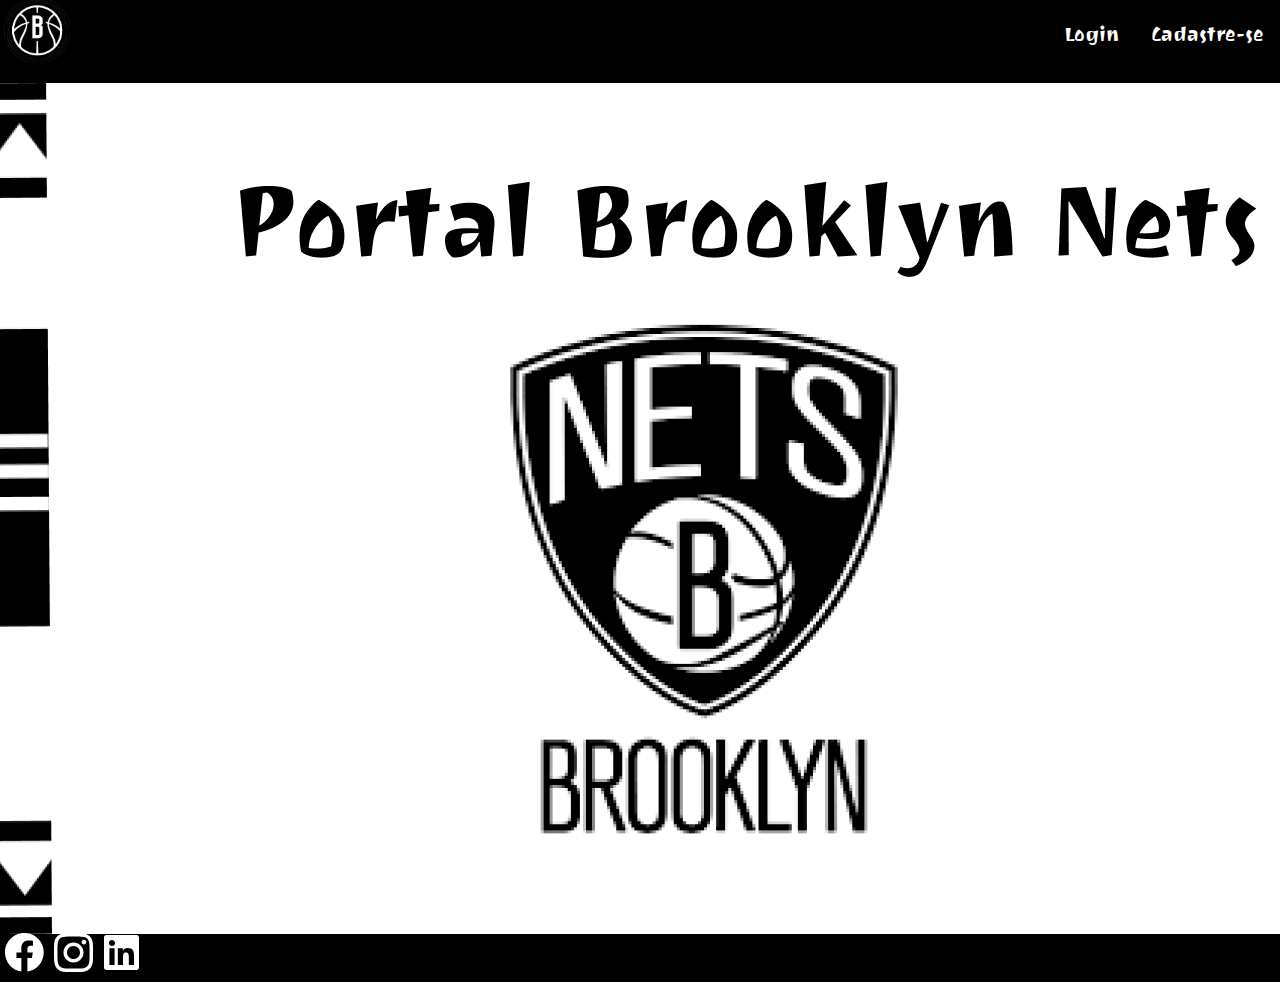
<file: index.html>
<!DOCTYPE html>
<html lang="en">
<head>
    <meta charset="UTF-8">
    <meta name="viewport" content="width=device-width, initial-scale=1.0">
    <meta http-equiv="X-UA-Compatible" content="ie=edge">
    <title>Portal Brooklyn Nets </title>
    <link rel="stylesheet"href= "css/estilo.css"/>
</head>
<body>
    <header>

<picture>
<img src="./logo/image3.png" all="Logo B de Brooklyn">
</picture>

     <nav> 
     <ul>
         <li>
            <a href="">Login</a>
         </li>
         <li>
           <a href="">Cadastre-se</a>   
         </li>
     </ul>    
     </nav>

    </header>
    <main>
        <picture>
    
            <img src="./imagemprincipal/Group 9.png" alt="Imagem Principal" />
        </picture>
    </main>
    <footer>
    <div>
        <a href=" https://pt-br.facebook.com/" target="_blank">
            <img src="logosbarra/facebook.svg" alt="Facebook" >
        </a>
        <a href="https://www.instagram.com/" target="_blank" >
            <img src="logosbarra/instagram.svg" alt="Instagram">
        </a>
      <a href="https://br.linkedin.com/"  target="_blank">
        <img src="logosbarra/linkedin.svg" alt="Linkedin">
      </a>   
    </div>
    </footer>
</body>
</html>
</file>
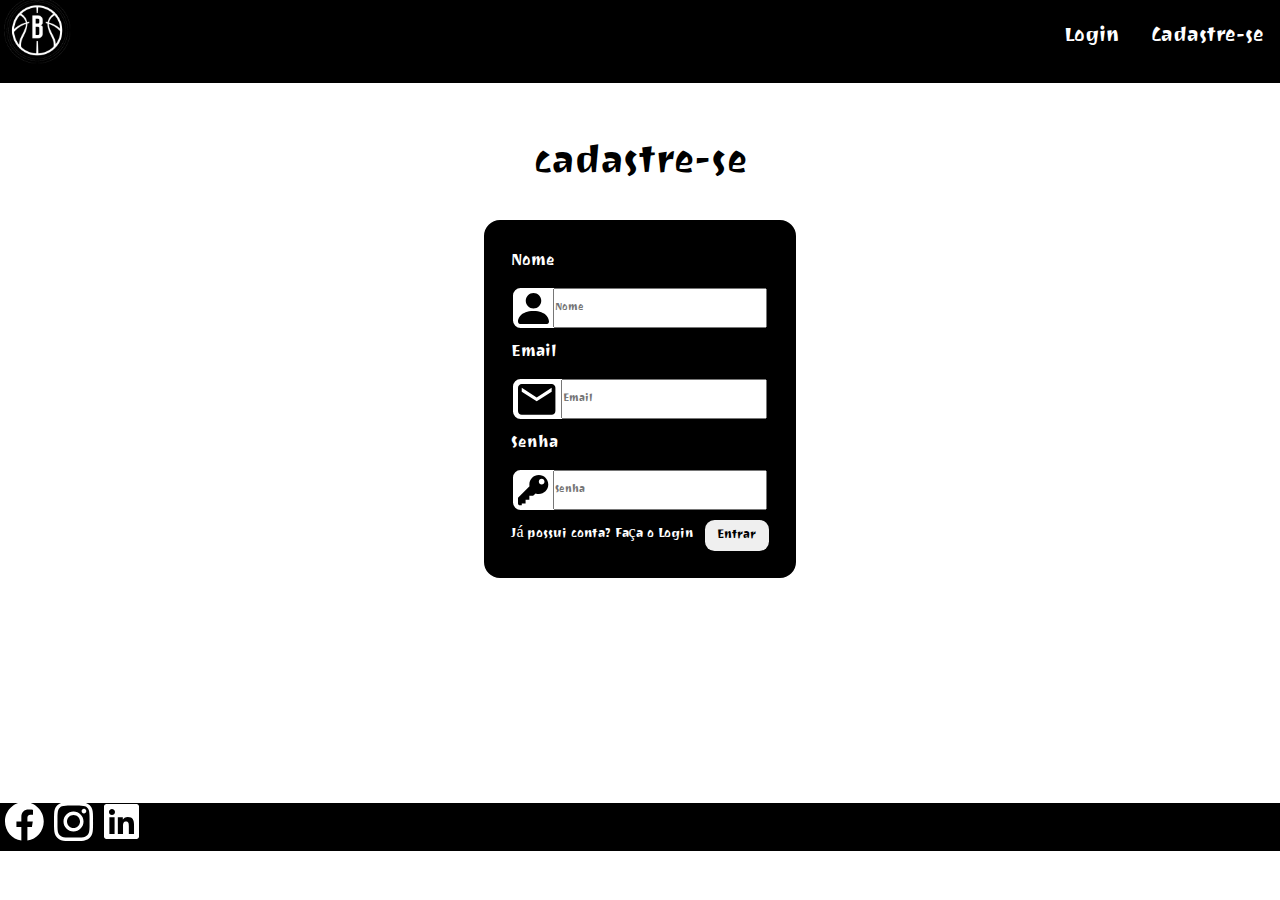
<file: cadastre-se.html>
<!DOCTYPE html>
<html lang="en">
<head>
    <meta charset="UTF-8">
    <meta name="viewport" content="width=device-width, initial-scale=1.0">
    <meta http-equiv="X-UA-Compatible" content="ie=edge">
    <title>Portal Brooklyn Nets </title>
    <link rel="stylesheet"href= "css/estilo.css"/>
</head>
<body>
    <header>

<picture>
    <a href="index.html">
<img src="./logo/image3.png" all="Logo B de Brooklyn">
    </a>
</picture>

     <nav> 
     <ul>
         <li>
            <a href="login.html">Login</a>
         </li>
         <li>
           <a href="cadastre-se.html">Cadastre-se</a>   
         </li>
     </ul>    
     </nav>

    </header>
    <main class="content">
      <section class="auth">
            <h1>cadastre-se</h1>
            <form action="cadastre-se.html" method="post">
                <label for="nome">Nome</label>
                <div>
                    <img src="./logos cadastre-se/iconepessoa.svg" />
                    <input type="text" name="nome" id="nome" required placeholder="Nome" />
                  </div>
                  <label for="email">Email</label>
                  <div>
                    <img src="./logos cadastre-se/iconecarta.svg" />
                    <input type="email" name="email" id="email" required placeholder="Email" />
                  </div>
                  <label for="senha">Senha</label>
                  <div>
                    <img src="./logos cadastre-se/iconechave.svg" />
                    <input type="password" name="senha" id="email" required placeholder="Senha" />
                  </div>
                  <p>
                    Já possui conta? <a href="login.html"> Faça o Login</a>
                    <button type="submit">Entrar</button>
                  </p>
          </form>
        </section>

      </main>

      <footer>
        
      <div>
        <a href=" https://pt-br.facebook.com/" target="_blank">
            <img src="logosbarra/facebook.svg" alt="Facebook" >
        </a>
        <a href="https://www.instagram.com/" target="_blank" >
            <img src="logosbarra/instagram.svg" alt="Instagram">
        </a>
      <a href="https://br.linkedin.com/"  target="_blank">
        <img src="logosbarra/linkedin.svg" alt="Linkedin">
      </a>   
    </div>
    </footer>
</body>
</html>
</file>
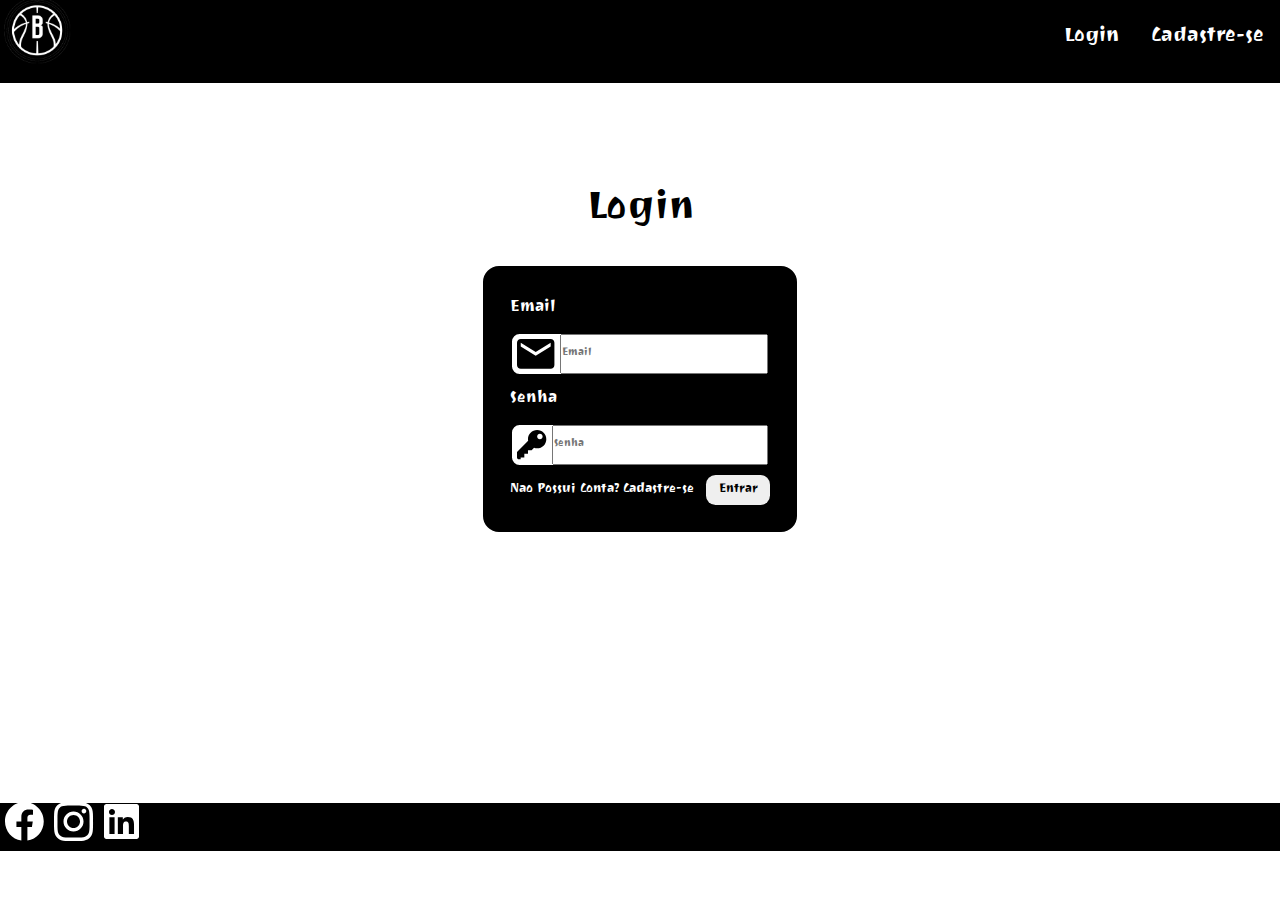
<file: login.html>
<!DOCTYPE html>
<html lang="en">
<head>
    <meta charset="UTF-8">
    <meta name="viewport" content="width=device-width, initial-scale=1.0">
    <meta http-equiv="X-UA-Compatible" content="ie=edge">
    <title>Portal Brooklyn Nets </title>
    <link rel="stylesheet"href= "css/estilo.css"/>
</head>
<body>
    <header>

<picture>
    <a href="index.html">
<img src="./logo/image3.png" all="Logo B de Brooklyn">
</a>
</picture>

     <nav> 
     <ul>
         <li>
            <a href="login.html">Login</a>
         </li>
         <li>
           <a href="cadastre-se.html">Cadastre-se</a>   
         </li>
     </ul>    
     </nav>

    </header>
    <main class="content">
      <section class="auth">
          <h1>Login</h1>
         <form action="login.html" method="post">
            <label for="email">Email</label>
                <div>
                  <img src="./logos cadastre-se/iconecarta.svg" />
                  <input type="email" name="email" id="email" required placeholder="Email" />
                </div>
            <label for="senha">Senha</label>
            <div>
              <img src="./logos cadastre-se/iconechave.svg" />
              <input type="password" name="senha" id="email" required placeholder="Senha" />
            </div>
            <p>
                Nao Possui Conta? <a href="cadastre-se.html"> Cadastre-se </a>
                <button type="submit">Entrar</button>
            </p>
          </form>
        </section>
        <br>
        <br>
        <br>
        <br>
         </main>
    <footer>
    <div>
  
      <a href=" https://pt-br.facebook.com/" target="_blank">
        <img src="logosbarra/facebook.svg" alt="Facebook" >
    </a>
    <a href="https://www.instagram.com/" target="_blank" >
        <img src="logosbarra/instagram.svg" alt="Instagram">
    </a>
  <a href="https://br.linkedin.com/"  target="_blank">
    <img src="logosbarra/linkedin.svg" alt="Linkedin">
  </a>   

    </div>
    </footer>
</body>
</html>
</file>
<file: css/estilo.css>
@import url('https://fonts.googleapis.com/css2?family=Ravi+Prakash&display=swap');
* {
    font-family: Ravi Prakash;
    box-sizing: border-box;
    margin: 0;
    padding: 0;
    outline: 0;
    font-weight: 400;

}
 :root {
 --primary: #ffffff;
 --secundary: #000000;
 }
 header {
     display: flex;
     border-bottom: 0.5rem solid var(--secundary);
     background-color: var(--secundary);
    
 }

header picture img {
height: 4rem;
}
header nav{
    width: 100%; 
    display: flex;
    justify-content: flex-end;

}

header nav ul {
    list-style-type: none;
    display: flex;
    align-items: center;

}

header ul li {
    margin: 01rem;

}

header ul li a {
    text-decoration: none;
    color: var(--primary);
    font-size: 25px;

}

main{
    min-height: 80vh;
}

main picture img {
   display: block;
   margin-left: auto;
   margin-right: auto;
}



footer {
    background-color: var(--secundary);
    height: 3rem;
    display: flex;
    align-items: center;
}

footer > div {
    display: flex;
    align-items: center;
}

footer div a img{
  margin: 5px;
}

main > section.auth {
    height: 60vh;
    display: flex;
    flex-direction: column;
    align-items: center;
    justify-content: center;
  }
  main > section.auth > h1 {
    color: var(--secundary);
    font-weight: 500;
    margin-bottom: 1rem;
    font-size: 3rem;
 
  }

  main > section.auth > form {
    background-color:#000000;
    border: 0.2rem solid var(--secundary);
    border-radius: 1rem;
    padding: 1.5rem;
  }

  main > section.auth > form {
    background-color:#000000;
    border: 0.2rem solid var(--secundary);
    border-radius: 1rem;
  }

  main > section.auth > form > label {
    color: var(--primary);
    font-size: 20px;

  }

  main > section.auth > form > div {
    background-color:#ffffff;
    border: 0.15rem solid var(--secundary);
    border-radius: 0.6rem;
    display: flex;
    margin: 0.5rem 0;
  }
  main > section.auth > form > div > img {
    height: 2.5rem;
    padding: 0.3rem;
  }

  main > section.auth > form > div > input {
    width: 100%; 
    color: var(--secundary);
    font-weight: 500;
  }

  main > section.auth > form > p {

    text-decoration: none;
    color: var(--primary);
    font-weight: 500;
  }

  main > section.auth > form > p > a {
    text-decoration: none;
    color: var(--primary);
    font-weight: 500;
  }

  main > section.auth > form > p > button {
    background-color: var(white);
    color: var(--secundary);
    padding: 0.2rem;
    border: 0;
    border-radius: 0.6rem;
    width: 4rem;
    margin-left: 0.5rem;
    font-size: 15px;
  }
</file>
